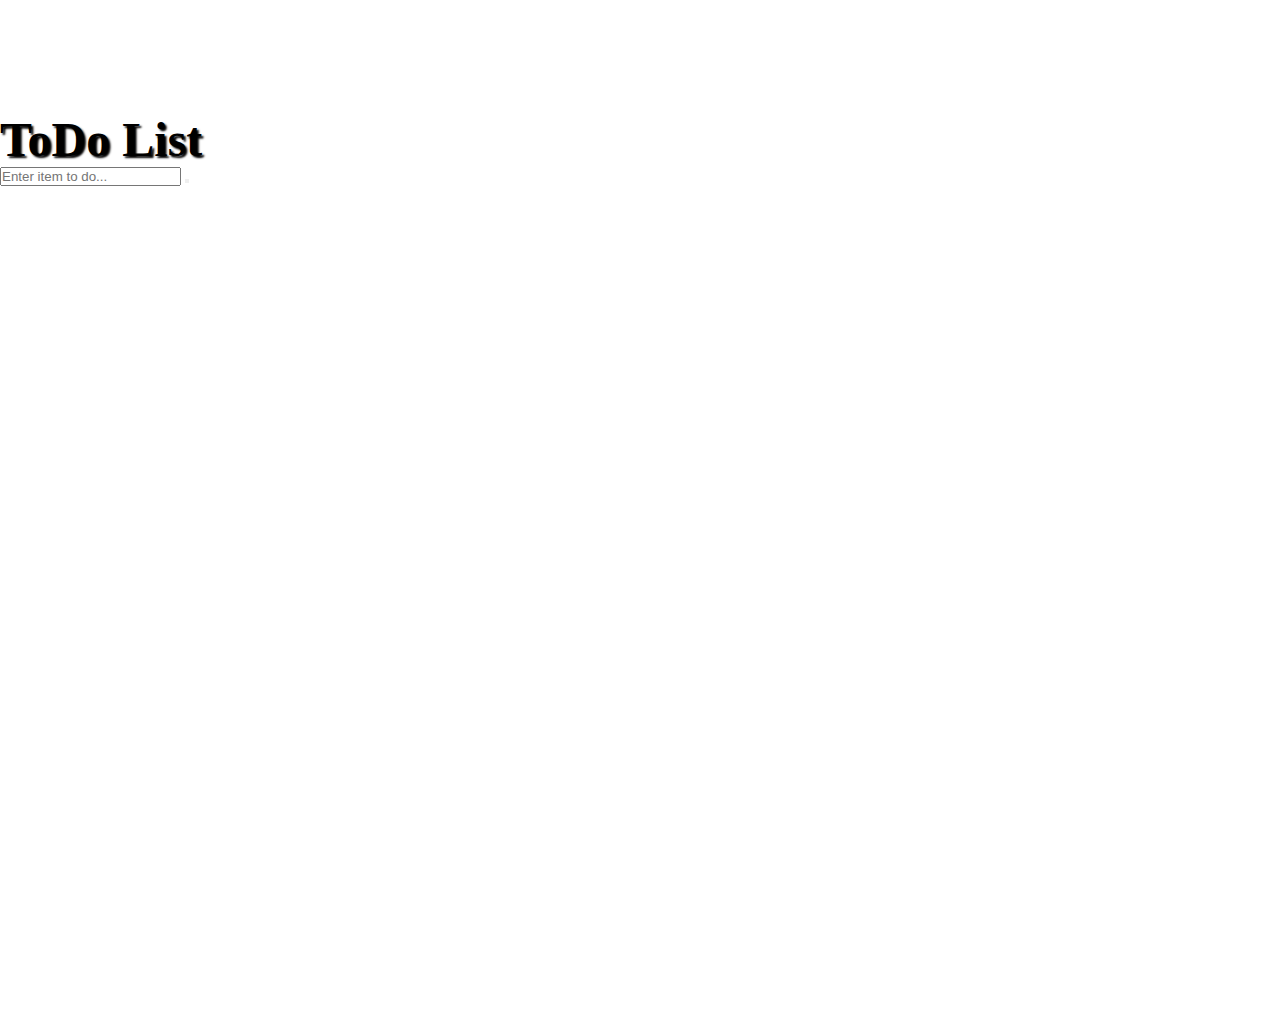
<file: To_do_list/index.html>
<!doctype html>
<html lang="en">
  <head>
    <meta charset="utf-8">
    <meta name="viewport" content="width=device-width, initial-scale=1">
    <title>Bootstrap demo</title>
    <link href="https://cdn.jsdelivr.net/npm/bootstrap@5.3.0-alpha1/dist/css/bootstrap.min.css" rel="stylesheet" integrity="sha384-GLhlTQ8iRABdZLl6O3oVMWSktQOp6b7In1Zl3/Jr59b6EGGoI1aFkw7cmDA6j6gD" crossorigin="anonymous">
    <link rel="stylesheet" href="https://cdnjs.cloudflare.com/ajax/libs/font-awesome/6.3.0/css/all.min.css" integrity="sha512-SzlrxWUlpfuzQ+pcUCosxcglQRNAq/DZjVsC0lE40xsADsfeQoEypE+enwcOiGjk/bSuGGKHEyjSoQ1zVisanQ==" crossorigin="anonymous" referrerpolicy="no-referrer" />    
    <link href="style.css" rel="stylesheet">
</head>
  <body>
    
    <div class="container">
      <header id="main-header" class="bg-warning text-white p-4 mb-3">
          <div class="row">
            <div class="col-md-12">
                <h1 id="header-title">ToDo List 
                  <i class="fa fa-pencil" style="float:right"></i>
                </h1>
            </div>   
          </div>     
      </header>
        <div class="card">
            <div class="card-body">
                <div class="input-group mb-3">
                    <input type="text" 
                           class="form-control" 
                           id="inputField" 
                           placeholder="Enter item to do...">
                    <button type="button" class="btn btn-primary" id="addToDo">
                      <i class="fa fa-add"></i></h1>
                    </button>
                </div>
                <div class="to-dos" id="toDoContainer">
                </div>
            </div>
        </div>
    </div>
    <script src="https://cdn.jsdelivr.net/npm/bootstrap@5.3.0-alpha1/dist/js/bootstrap.bundle.min.js" 
    integrity="sha384-w76AqPfDkMBDXo30jS1Sgez6pr3x5MlQ1ZAGC+nuZB+EYdgRZgiwxhTBTkF7CXvN" 
    crossorigin="anonymous"></script>
    <script src="script.js"></script>
  </body>
</html>
</file>
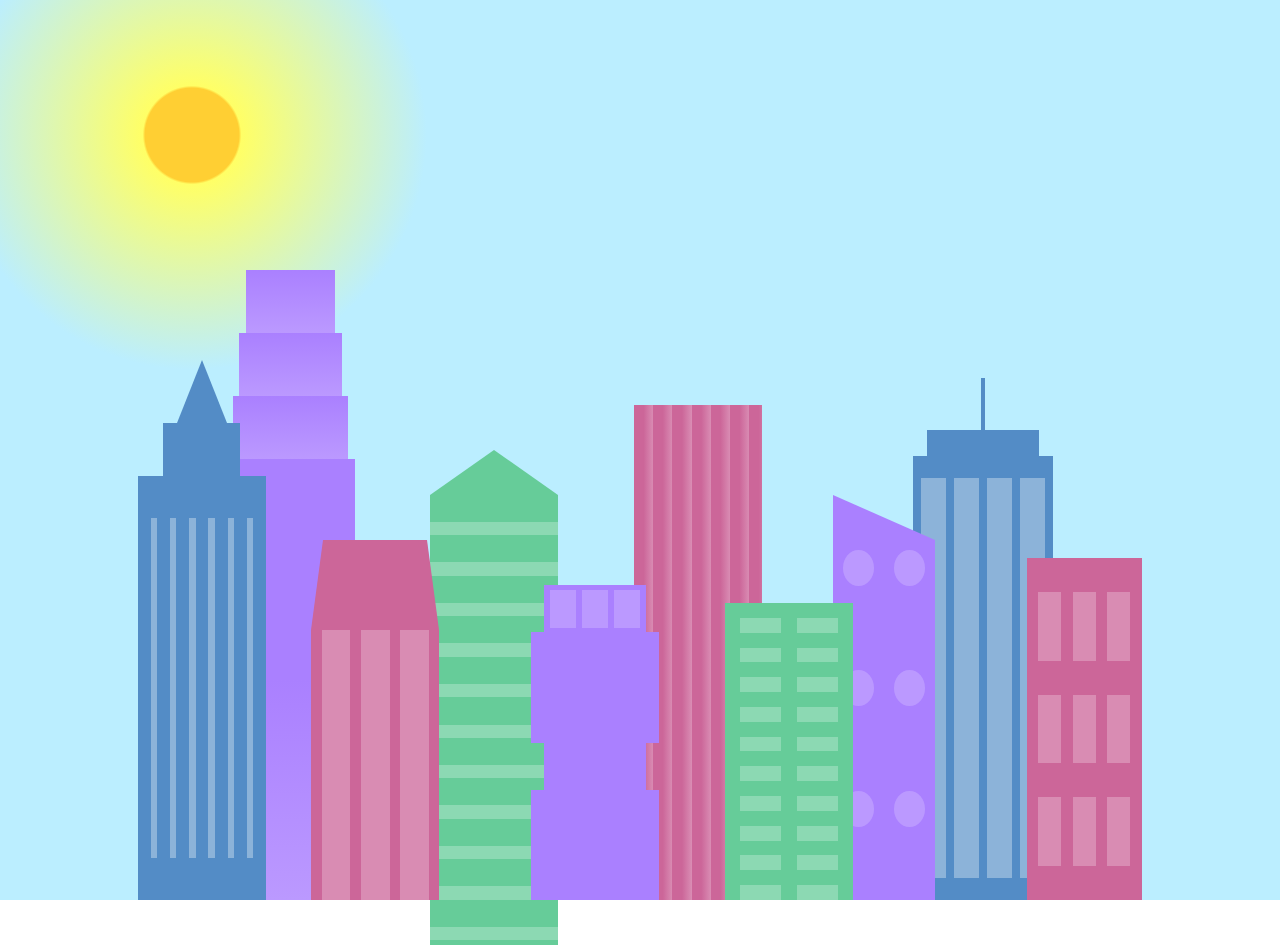
<file: Freecodecamp/Learn CSS Variables by Building a City Skyline/index.html>
<!DOCTYPE html>
<html lang="en">    
  <head>
    <meta charset="UTF-8">
    <title>City Skyline</title>
    <link href="styles.css" rel="stylesheet" />   
  </head>

  <body>
    <div class="background-buildings sky">
      <div></div>
      <div></div>
      <div class="bb1 building-wrap">
        <div class="bb1a bb1-window"></div>
        <div class="bb1b bb1-window"></div>
        <div class="bb1c bb1-window"></div>
        <div class="bb1d"></div>
      </div>
      <div class="bb2">
        <div class="bb2a"></div>
        <div class="bb2b"></div>
      </div>
      <div class="bb3"></div>
      <div></div>
      <div class="bb4 building-wrap">
        <div class="bb4a"></div>
        <div class="bb4b"></div>
        <div class="bb4c window-wrap">
          <div class="bb4-window"></div>
          <div class="bb4-window"></div>
          <div class="bb4-window"></div>
          <div class="bb4-window"></div>
        </div>
      </div>
      <div></div>
      <div></div>
    </div>

    <div class="foreground-buildings">
      <div></div>
      <div></div>
      <div class="fb1 building-wrap">
        <div class="fb1a"></div>
        <div class="fb1b"></div>
        <div class="fb1c"></div>
      </div>
      <div class="fb2">
        <div class="fb2a"></div>
        <div class="fb2b window-wrap">
          <div class="fb2-window"></div>
          <div class="fb2-window"></div>
          <div class="fb2-window"></div>
        </div>
      </div>
      <div></div>
      <div class="fb3 building-wrap">
        <div class="fb3a window-wrap">
          <div class="fb3-window"></div>
          <div class="fb3-window"></div>
          <div class="fb3-window"></div>
        </div>
        <div class="fb3b"></div>
        <div class="fb3a"></div>
        <div class="fb3b"></div>
      </div>
      <div class="fb4">
        <div class="fb4a"></div>
        <div class="fb4b">
          <div class="fb4-window"></div>
          <div class="fb4-window"></div>
          <div class="fb4-window"></div>
          <div class="fb4-window"></div>
          <div class="fb4-window"></div>
          <div class="fb4-window"></div>
        </div>
      </div>
      <div class="fb5"></div>
      <div class="fb6"></div>
      <div></div>
      <div></div>
    </div>
  </body>
</html>
</file>
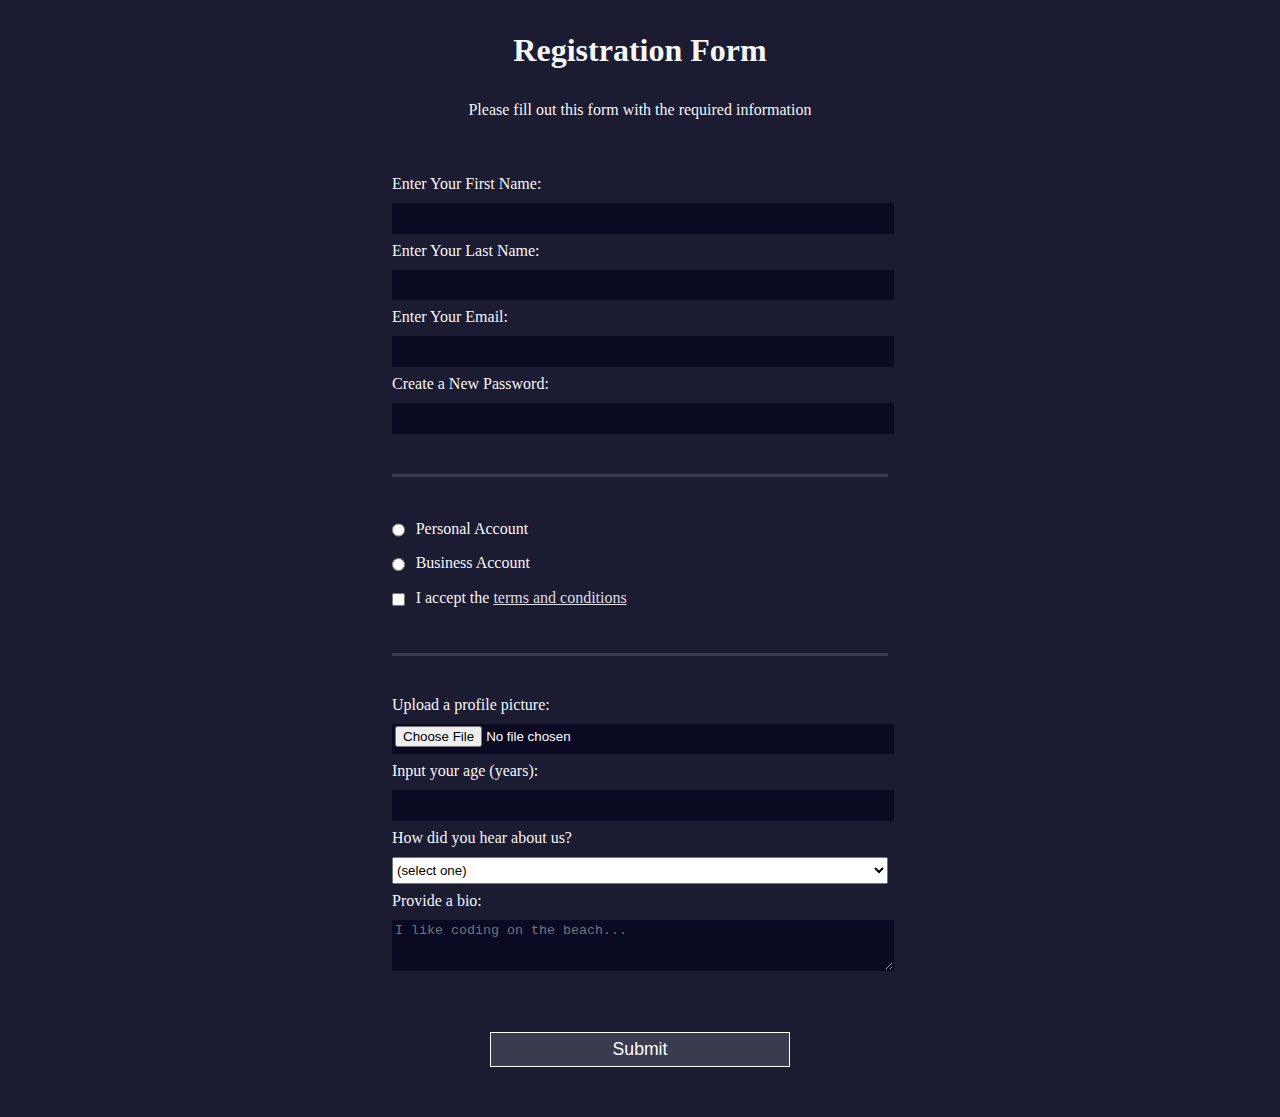
<file: Freecodecamp/Learn HTML Forms by Building a Registration Form/index.html>
<!DOCTYPE html>
<html lang="en">
  <head>
    <meta charset="UTF-8">
    <title>Registration Form</title>
    <link rel="stylesheet" href="styles.css" />
  </head>
  <body>
    <h1>Registration Form</h1>
    <p>Please fill out this form with the required information</p>
    <form method="post" action='https://register-demo.freecodecamp.org'>
      <fieldset>
        <label for="first-name">Enter Your First Name: <input id="first-name" name="first-name" type="text" required /></label>
        <label for="last-name">Enter Your Last Name: <input id="last-name" name="last-name" type="text" required /></label>
        <label for="email">Enter Your Email: <input id="email" name="email" type="email" required /></label>
        <label for="new-password">Create a New Password: <input id="new-password" name="new-password" type="password" pattern="[a-z0-5]{8,}" required /></label>
      </fieldset>
      <fieldset>
        <label for="personal-account"><input id="personal-account" type="radio" name="account-type" class="inline" /> Personal Account</label>
        <label for="business-account"><input id="business-account" type="radio" name="account-type" class="inline" /> Business Account</label>
        <label for="terms-and-conditions" name="terms-and-conditions">
          <input id="terms-and-conditions" type="checkbox" required name="terms-and-conditions" class="inline" /> I accept the <a href="https://www.freecodecamp.org/news/terms-of-service/">terms and conditions</a>
        </label>
      </fieldset>
      <fieldset>
        <label for="profile-picture">Upload a profile picture: <input id="profile-picture" type="file" name="file" /></label>
        <label for="age">Input your age (years): <input id="age" type="number" name="age" min="13" max="120" /></label>
        <label for="referrer">How did you hear about us?
          <select id="referrer" name="referrer">
            <option value="">(select one)</option>
            <option value="1">freeCodeCamp News</option>
            <option value="2">freeCodeCamp YouTube Channel</option>
            <option value="3">freeCodeCamp Forum</option>
            <option value="4">Other</option>
          </select>
        </label>
        <label for="bio">Provide a bio:
          <textarea id="bio" name="bio" rows="3" cols="30" placeholder="I like coding on the beach..."></textarea>
        </label>
      </fieldset>
      <input type="submit" value="Submit" />
    </form>
  </body>
</html>
</file>
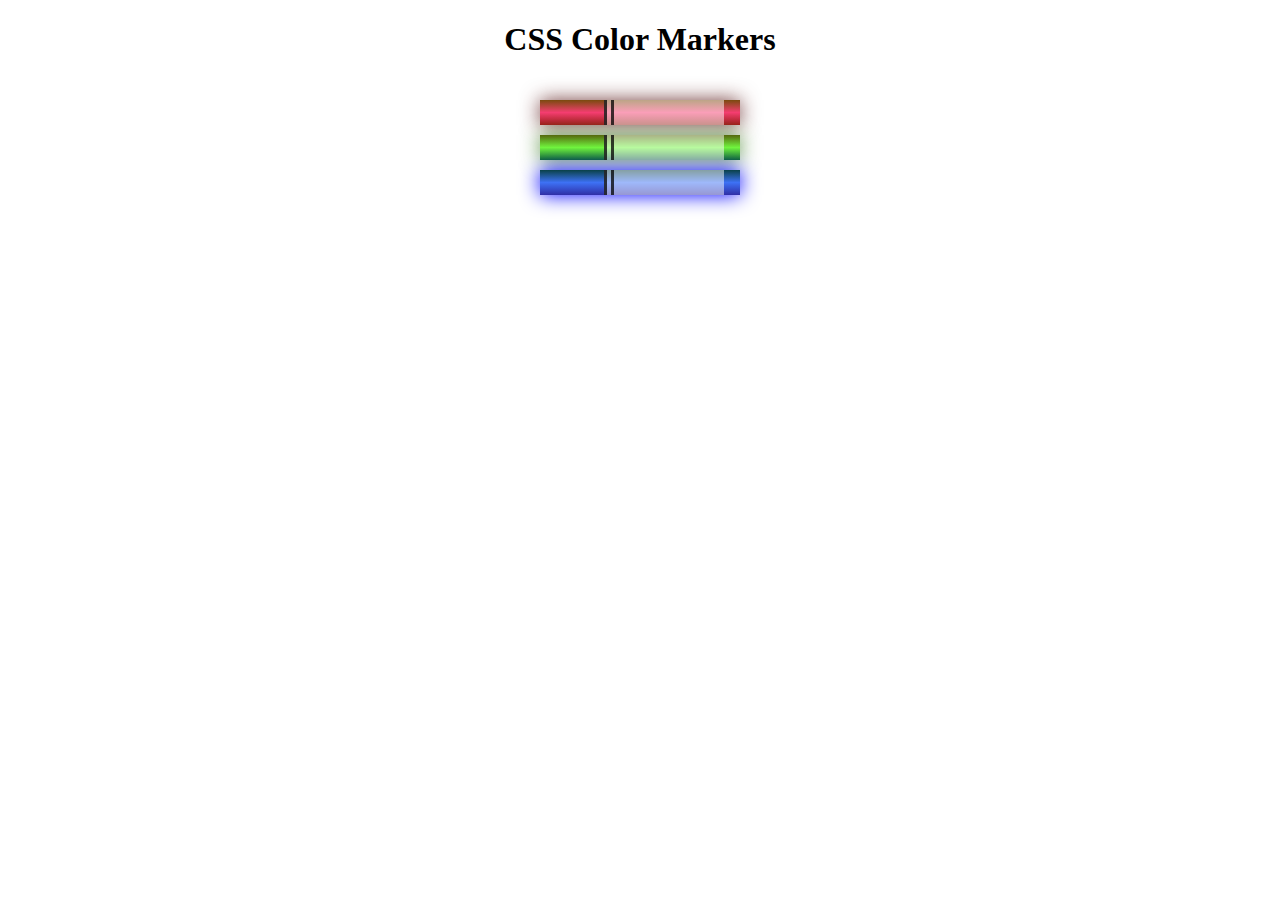
<file: Freecodecamp/learn-css-colors-by-building-a-set-of-colored-markers/index.html>
<!DOCTYPE html>
<html lang="en">
  <head>
    <meta charset="utf-8">
    <meta name="viewport" content="width=device-width, initial-scale=1.0">
    <title>Colored Markers</title>
    <link rel="stylesheet" href="styles.css">
  </head>
  <body>
    <h1>CSS Color Markers</h1>
    <div class="container">
      <div class="marker red">
        <div class="cap"></div>
        <div class="sleeve"></div>
      </div>
      <div class="marker green">
        <div class="cap"></div>
        <div class="sleeve"></div>
      </div>
      <div class="marker blue">
        <div class="cap"></div>
        <div class="sleeve"></div>
      </div>
    </div>
  </body>
</html>
</file>
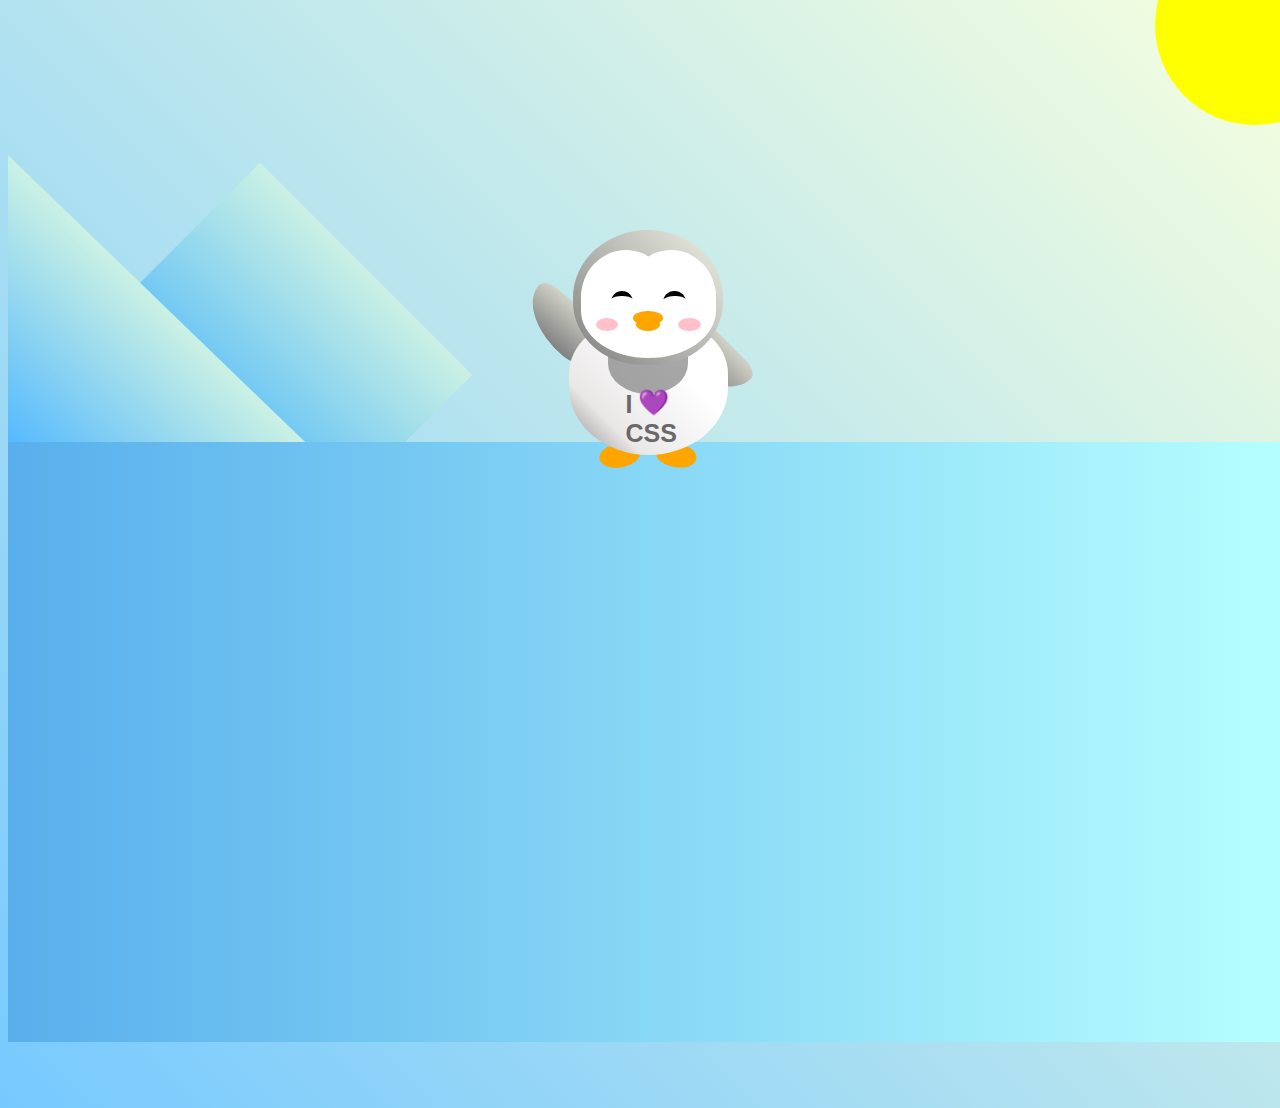
<file: Freecodecamp/learn-css-transforms-by-building-a-penguin/index.html>
<!DOCTYPE html>
<html lang="en">

<head>
    <meta charset="UTF-8" />
    <link rel="stylesheet" href="./styles.css" />
    <title>Penguin</title>
    <meta name="viewport" content="width=device-width, initial-scale=1.0" />
</head>

<body>
    <div class="left-mountain"></div>
    <div class="back-mountain"></div>
    <div class="sun"></div>
    <div class="penguin">
        <div class="penguin-head">
            <div class="face left"></div>
            <div class="face right"></div>
            <div class="chin"></div>
            <div class="eye left">
                <div class="eye-lid"></div>
            </div>
            <div class="eye right">
                <div class="eye-lid"></div>
            </div>
            <div class="blush left"></div>
            <div class="blush right"></div>
            <div class="beak top"></div>
            <div class="beak bottom"></div>
        </div>
        <div class="shirt">
            <div>💜</div>
            <p>I CSS</p>
        </div>
        <div class="penguin-body">
            <div class="arm left"></div>
            <div class="arm right"></div>
            <div class="foot left"></div>
            <div class="foot right"></div>
        </div>
    </div>

    <div class="ground"></div>
</body>

</html>
</file>
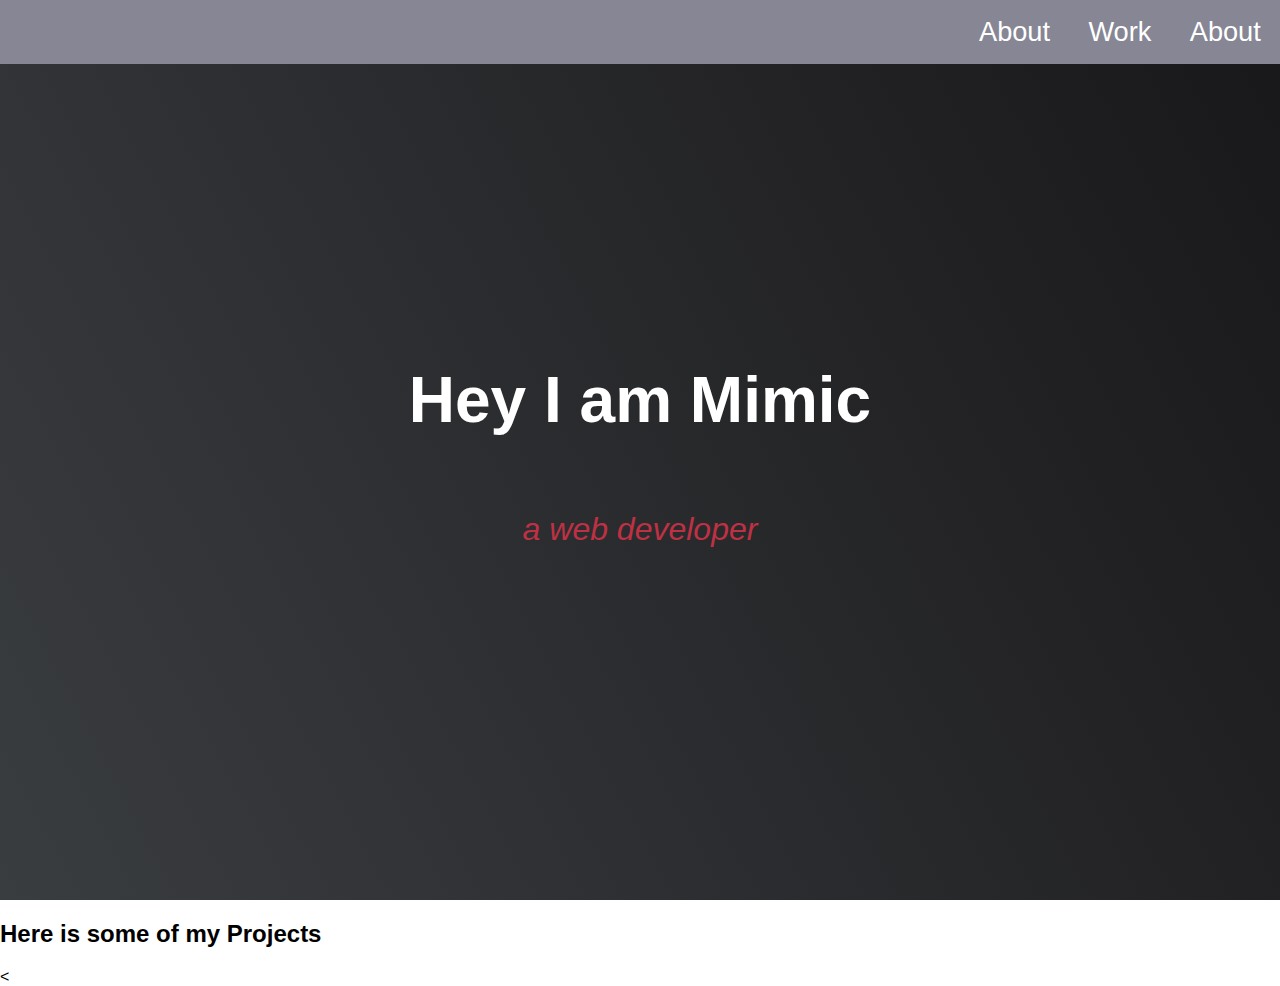
<file: Freecodecamp/Webpage/index.html>
<!DOCTYPE html>
<html lang="en">
    <head>
        <title>
            Personal Portfolio Webpage
        </title>
        <link rel="stylesheet" href="styles.css"/>
    </head>
    <body>
        <nav id="navbar">
            <ul id="nav-list">
                <li>
                    <a href="">About</a>
                </li>
                <li>
                    <a href="">Work</a>
                </li>
                <li>
                    <a href="">About</a>
                </li>
            </ul>
        </nav>
        <section id="welcome-section" class="welcome-section">
          <h1>Hey I am Mimic</h1>
          <p>a web developer</p>
        </section>
        <section id="projects" class="projects"></section>
        <h2>Here is some of my Projects</h2>
        <div class="projects-grid">

        </div>
        <section id="contact" class="contact"></section>
        <
        </body>
        </html>
</file>
<file: To_do_list/style.css>
*{
    padding: 0;
    margin: 0;
    box-sizing: border-box;
    font-family: cursive sans-serif ;
}
body{
    height:100vh;
    background-image: url("https://media.istockphoto.com/id/1160569491/es/foto/reloj-de-bolsillo-viejo-sobre-fondo-oscuro.jpg?s=612x612&w=0&k=20&c=yxUhPV5XJG9zRGQZlzHckDehHED75HZEZY2q1TTqF-E=");
    background-repeat: no-repeat;
    background-size:cover;
    overflow: hidden;
}
#main-header{
    border-radius: 5px;
}
#header-title{
    font-size: 3rem;
    font-weight: 700;
    text-shadow: 2px 2px 2px #030202;
}
.container{
    width:50%;
    margin-top: 7em;
}
@media screen and (max-width: 800px) {
    .container{
        width:70%;
    }
  }
@media screen and (max-width: 650px) {
    .container{
        width:80%;
    }
  }
@media screen and (max-width: 500px) {
    .container{
        width:99%;
        margin-top: 5em;
    }
  }

.item{
    display: flex;
    flex-direction: row;
    padding: 1rem ;
    border-bottom:4px solid rgb(249, 230, 146) ;
}

.content{
    display:1 1 0%;
    width:90%;
}
.item .content .text {
	font-size: 1.125rem;
	width: 100%;
    border-color: transparent;
}
.item .content .text:hover {
    cursor:context-menu;
}
.item .actions {
	display: flex;
}
.item .actions button {
	margin-left: 0.5rem;
	font-weight: 700;
    font-size:0.9rem;
    padding:2px 6px;
}
</file>
<file: Freecodecamp/Learn CSS Variables by Building a City Skyline/styles.css>
:root {
    --building-color1: #aa80ff;
    --building-color2: #66cc99;
    --building-color3: #cc6699;
    --building-color4: #538cc6;
    --window-color1: #bb99ff;
    --window-color2: #8cd9b3;
    --window-color3: #d98cb3;
    --window-color4: #8cb3d9;
  }
  
  * {
    box-sizing: border-box;
  }
  
  body {
    height: 100vh;
    margin: 0;
    overflow: hidden;
  }
  
  .background-buildings, .foreground-buildings {
    width: 100%;
    height: 100%;
    display: flex;
    align-items: flex-end;
    justify-content: space-evenly;
    position: absolute;
    top: 0;
  }
  
  .building-wrap {
    display: flex;
    flex-direction: column;
    align-items: center;
  }
  
  .window-wrap {
    display: flex;
    align-items: center;
    justify-content: space-evenly;
  }
  
  .sky {
    background: radial-gradient(
        closest-corner circle at 15% 15%,
        #ffcf33,
        #ffcf33 20%,
        #ffff66 21%,
        #bbeeff 100%
      );
  }
  
  /* BACKGROUND BUILDINGS - "bb" stands for "background building" */
  .bb1 {
    width: 10%;
    height: 70%;
  }
  
  .bb1a {
    width: 70%;
  }
    
  .bb1b {
    width: 80%;
  }
    
  .bb1c {
    width: 90%;
  }
  
  .bb1d {
    width: 100%;
    height: 70%;
    background: linear-gradient(
        var(--building-color1) 50%,
        var(--window-color1)
      );
  }
  
  .bb1-window {
    height: 10%;
    background: linear-gradient(
        var(--building-color1),
        var(--window-color1)
      );
  }
  
  .bb2 {
    width: 10%;
    height: 50%;
  }
  
  .bb2a {
    border-bottom: 5vh solid var(--building-color2);
    border-left: 5vw solid transparent;
    border-right: 5vw solid transparent;
  }
  
  .bb2b {
    width: 100%;
    height: 100%;
    background: repeating-linear-gradient(
        var(--building-color2),
        var(--building-color2) 6%,
        var(--window-color2) 6%,
        var(--window-color2) 9%
      );
  }
  
  .bb3 {
    width: 10%;
    height: 55%;
    background: repeating-linear-gradient(
        90deg,
        var(--building-color3),
        var(--building-color3),
        var(--window-color3) 15%
      );
  }
  
  .bb4 {
    width: 11%;
    height: 58%;
  }
  
  .bb4a {
    width: 3%;
    height: 10%;
    background-color: var(--building-color4);
  }
  
  .bb4b {
    width: 80%;
    height: 5%;
    background-color: var(--building-color4);
  }
    
  .bb4c {
    width: 100%;
    height: 85%;
    background-color: var(--building-color4);
  }
  
  .bb4-window {
    width: 18%;
    height: 90%;
    background-color: var(--window-color4);
  }
  
  /* FOREGROUND BUILDINGS - "fb" stands for "foreground building" */
  .fb1 {
    width: 10%;
    height: 60%;
  }
  
  .fb1a {
    border-bottom: 7vh solid var(--building-color4);
    border-left: 2vw solid transparent;
    border-right: 2vw solid transparent;
  }
  
  .fb1b {
    width: 60%;
    height: 10%;
    background-color: var(--building-color4);
  }
    
  .fb1c {
    width: 100%;
    height: 80%;
    background: repeating-linear-gradient(
        90deg,
        var(--building-color4),
        var(--building-color4) 10%,
        transparent 10%,
        transparent 15%
      ),
      repeating-linear-gradient(
        var(--building-color4),
        var(--building-color4) 10%,
        var(--window-color4) 10%,
        var(--window-color4) 90%
      );
  }
  
  .fb2 {
    width: 10%;
    height: 40%;
  }
  
  .fb2a {
    width: 100%;
    border-bottom: 10vh solid var(--building-color3);
    border-left: 1vw solid transparent;
    border-right: 1vw solid transparent;
  }
  
  .fb2b {
    width: 100%;
    height: 75%;
    background-color: var(--building-color3);
  }
  
  .fb2-window {
    width: 22%;
    height: 100%;
    background-color: var(--window-color3);
  }
  
  .fb3 {
    width: 10%;
    height: 35%;
  }
    
  .fb3a {
    width: 80%;
    height: 15%;
    background-color: var(--building-color1);
  }
    
  .fb3b {
    width: 100%;
    height: 35%;
    background-color: var(--building-color1);
  }
  
  .fb3-window {
    width: 25%;
    height: 80%;
    background-color: var(--window-color1);
  }
  
  .fb4 {
    width: 8%;
    height: 45%;
    position: relative;
    left: 10%;
  }
  
  .fb4a {
    border-top: 5vh solid transparent;
    border-left: 8vw solid var(--building-color1);
  }
  
  .fb4b {
    width: 100%;
    height: 89%;
    background-color: var(--building-color1);
    display: flex;
    flex-wrap: wrap;
  }
  
  .fb4-window {
    width: 30%;
    height: 10%;
    border-radius: 50%;
    background-color: var(--window-color1);
    margin: 10%;
  }
  
  .fb5 {
    width: 10%;
    height: 33%;
    position: relative;
    right: 10%;
    background: repeating-linear-gradient(
        var(--building-color2),
        var(--building-color2) 5%,
        transparent 5%,
        transparent 10%
      ),
      repeating-linear-gradient(
        90deg,
        var(--building-color2),
        var(--building-color2) 12%,
        var(--window-color2) 12%,
        var(--window-color2) 44%
      );
  }
  
  .fb6 {
    width: 9%;
    height: 38%;
    background: repeating-linear-gradient(
        90deg,
        var(--building-color3),
        var(--building-color3) 10%,
        transparent 10%,
        transparent 30%
      ),
      repeating-linear-gradient(
        var(--building-color3),
        var(--building-color3) 10%,
        var(--window-color3) 10%,
        var(--window-color3) 30%
      );
  }
  
  @media (max-width: 1000px) {
      :root {
          --building-color1: #000;
          --building-color2: #000;
          --building-color3: #000;
          --building-color4: #000;
          --window-color1: #777;
          --window-color2: #777;
          --window-color3: #777;
          --window-color4: #777;    
      }
      .sky {
          background: radial-gradient(
              closest-corner circle at 15% 15%,
              #ccc,
              #ccc 20%,
              #445 21%,
              #223 100%
            );
      }
  }
</file>
<file: Freecodecamp/Learn HTML Forms by Building a Registration Form/styles.css>
body {
    width: 100%;
    height: 100vh;
    margin: 0;
    background-color: #1b1b32;
    color: #f5f6f7;
    font-family: Tahoma;
    font-size: 16px;
  }
  
  h1, p {
    margin: 1em auto;
    text-align: center;
  }
  
  form {
    width: 60vw;
    max-width: 500px;
    min-width: 300px;
    margin: 0 auto;
    padding-bottom: 2em;
  }
  
  fieldset {
    border: none;
    padding: 2rem 0;
    border-bottom: 3px solid #3b3b4f;
  }
  
  fieldset:last-of-type {
    border-bottom: none;
  }
  
  label {
    display: block;
    margin: 0.5rem 0;
  }
  
  input,
  textarea,
  select {
    margin: 10px 0 0 0;
    width: 100%;
    min-height: 2em;
  }
  
  input, textarea {
    background-color: #0a0a23;
    border: 1px solid #0a0a23;
    color: #ffffff;
  }
  
  .inline {
    width: unset;
    margin: 0 0.5em 0 0;
    vertical-align: middle;
  }
  
  input[type="submit"] {
    display: block;
    width: 60%;
    margin: 1em auto;
    height: 2em;
    font-size: 1.1rem;
    background-color: #3b3b4f;
    border-color: white;
    min-width: 300px;
  }
  
  input[type="file"] {
    padding: 1px 2px;
  }
  
  a{
    color:#dfdfe2;
  }
</file>
<file: Freecodecamp/learn-css-colors-by-building-a-set-of-colored-markers/styles.css>
h1 {
    text-align: center;
  }
  
  .container {
    background-color: rgb(255, 255, 255);
    padding: 10px 0;
  }
  
  .marker {
    width: 200px;
    height: 25px;
    margin: 10px auto;
  }
  
  .cap {
    width: 60px;
    height: 25px;
  }
  
  .sleeve {
    width: 110px;
    height: 25px;
    background-color: rgba(255, 255, 255, 0.5);
    border-left: 10px double rgba(0, 0, 0, 0.75);
  }
  
  .cap, .sleeve {
    display: inline-block;
  }
  
  .red {
    background: linear-gradient(rgb(122, 74, 14), rgb(245, 62, 113), rgb(162, 27, 27));
    box-shadow: 0 0 20px 0 rgba(83, 14, 14, 0.8);
  }
  
  .green {
    background: linear-gradient(#55680D, #71F53E, #116C31);
    box-shadow: 0 0 20px 0 #3B7E20CC;
  }
  
  .blue {
    background: linear-gradient(hsl(186, 76%, 16%), hsl(223, 90%, 60%), hsl(240, 56%, 42%));
    box-shadow: 0 0 20px 0 blue;
  }
</file>
<file: Freecodecamp/learn-css-transforms-by-building-a-penguin/styles.css>
:root {
    --penguin-face: white;
    --penguin-picorna: orange;
    --penguin-skin: gray;
  }
  
  body {
    background: linear-gradient(45deg, rgb(118, 201, 255), rgb(247, 255, 222));
    margin-top: 200px;
    padding-top: 0;
    width: 100%;
    height: 100vh;
    overflow: hidden;
  }
  
  .left-mountain {
    width: 300px;
    height: 300px;
    background: linear-gradient(rgb(203, 241, 228), rgb(80, 183, 255));
    position: absolute;
    transform: skew(0deg, 44deg);
    z-index: 2;
    margin-top: 100px;
  }
  
  .back-mountain {
    width: 300px;
    height: 300px;
    background: linear-gradient(rgb(203, 241, 228), rgb(47, 170, 255));
    position: absolute;
    z-index: 1;
    transform: rotate(45deg);
    left: 110px;
    top: 225px;
  }
  
  .sun {
    width: 200px;
    height: 200px;
    background-color: yellow;
    position: absolute;
    border-radius: 50%;
    top: -75px;
    right: -75px;
  }
  
  .penguin {
    width: 300px;
    height: 300px;
    margin: auto;
    margin-top: 75px;
    z-index: 4;
    position: relative;
    transition: transform 1s ease-in-out 0ms;
  }
  
  .penguin * {
    position: absolute;
  }
  
  .penguin:active {
    transform: scale(2);
    cursor: not-allowed;
  }
  
  .penguin-head {
    width: 50%;
    height: 45%;
    background: linear-gradient(45deg, var(--penguin-skin), rgb(239, 240, 228));
    border-radius: 70% 70% 65% 65%;
    top: 10%;
    left: 25%;
    z-index: 1;
  }
  
  .face {
    width: 60%;
    height: 70%;
    background-color: var(--penguin-face);
    border-radius: 70% 70% 60% 60%;
    top: 15%;
  }
  
  .face.left {
    left: 5%;
  }
  
  .face.right {
    right: 5%;
  }
  
  .chin {
    width: 90%;
    height: 70%;
    background-color: var(--penguin-face);
    top: 25%;
    left: 5%;
    border-radius: 70% 70% 100% 100%;
  }
  
  .eye {
    width: 15%;
    height: 17%;
    background-color: black;
    top: 45%;
    border-radius: 50%;
  }
  
  .eye.left {
    left: 25%;
  }
  
  .eye.right {
    right: 25%;
  }
  
  .eye-lid {
    width: 150%;
    height: 100%;
    background-color: var(--penguin-face);
    top: 25%;
    left: -23%;
    border-radius: 50%;
  }
  
  .blush {
    width: 15%;
    height: 10%;
    background-color: pink;
    top: 65%;
    border-radius: 50%;
  }
  
  .blush.left {
    left: 15%;
  }
  
  .blush.right {
    right: 15%;
  }
  
  .beak {
    height: 10%;
    background-color: var(--penguin-picorna);
    border-radius: 50%;
  }
  
  .beak.top {
    width: 20%;
    top: 60%;
    left: 40%;
  }
  
  .beak.bottom {
    width: 16%;
    top: 65%;
    left: 42%;
  }
  
  .shirt {
    font: bold 25px Helvetica, sans-serif;
    top: 165px;
    left: 127.5px;
    z-index: 1;
    color: #6a6969;
  }
  
  .shirt div {
    font-weight: initial;
    top: 22.5px;
    left: 12px;
  }
  
  .penguin-body {
    width: 53%;
    height: 45%;
    background: linear-gradient(
      45deg,
      rgb(134, 133, 133) 0%,
      rgb(234, 231, 231) 25%,
      white 67%
    );
    border-radius: 80% 80% 100% 100%;
    top: 40%;
    left: 23.5%;
  }
  
  .penguin-body::before {
    content: "";
    position: absolute;
    width: 50%;
    height: 45%;
    background-color: var(--penguin-skin);
    top: 10%;
    left: 25%;
    border-radius: 0% 0% 100% 100%;
    opacity: 70%;
  }
  
  .arm {
    width: 30%;
    height: 60%;
    background: linear-gradient(90deg, var(--penguin-skin), rgb(209, 210, 199));
    border-radius: 30% 30% 30% 120%;
    z-index: -1;
  }
  
  .arm.left {
    top: 35%;
    left: 5%;
    transform-origin: top left;
    transform: rotate(130deg) scaleX(-1);
    animation: 3s linear infinite wave;
  }
  
  .arm.right {
    top: 0%;
    right: -5%;
    transform: rotate(-45deg);
  }
  
  @keyframes wave {
    10% {
      transform: rotate(110deg) scaleX(-1);
    }
    20% {
      transform: rotate(130deg) scaleX(-1);
    }
    30% {
      transform: rotate(110deg) scaleX(-1);
    }
    40% {
      transform: rotate(130deg) scaleX(-1);
    }
  }
  
  .foot {
    width: 15%;
    height: 30%;
    background-color: var(--penguin-picorna);
    top: 85%;
    border-radius: 50%;
    z-index: -1;
  }
  
  .foot.left {
    left: 25%;
    transform: rotate(80deg);
  }
  
  .foot.right {
    right: 25%;
    transform: rotate(-80deg);
  }
  
  .ground {
    width: 100vw;
    height: calc(100vh - 300px);
    background: linear-gradient(90deg, rgb(88, 175, 236), rgb(182, 255, 255));
    z-index: 3;
    position: absolute;
    margin-top: -58px;
  }
</file>
<file: Freecodecamp/Webpage/styles.css>
body{
    font-family: sans-serif;
    margin: 0%;
    padding: 0%;
}

#navbar {
    background-color: rgb(134, 134, 148);
    position: fixed;
    top: 0;
    left: 0;
    width: 100%;
    display: flex;
    justify-content: flex-end;
}

#nav-list{
    display: flex;
    flex-direction: row;
}

li{
    list-style: none;
}

a{
    color: white;
    text-decoration: none;
    font-size: 1.7em;
    padding: 1.2rem;
}

a:hover{
    background-color: #45567d;
}

#welcome-section {
    width: 100%;
    height: 100vh;
    display: flex;
    flex-direction: column;
    align-items: center;
    justify-content: center;
    background-color: black;
    background-image: linear-gradient(
        62deg,
        #3a3d40 0%,
        #181719 100%
    );
  }

  h1 {
    color: white;
    font-size: 4rem;
    font-weight: 700;
  }
  
  #welcome-section > p {
    color: #be3144;
    font-size: 2rem;
    font-style: italic;
  }
</file>
